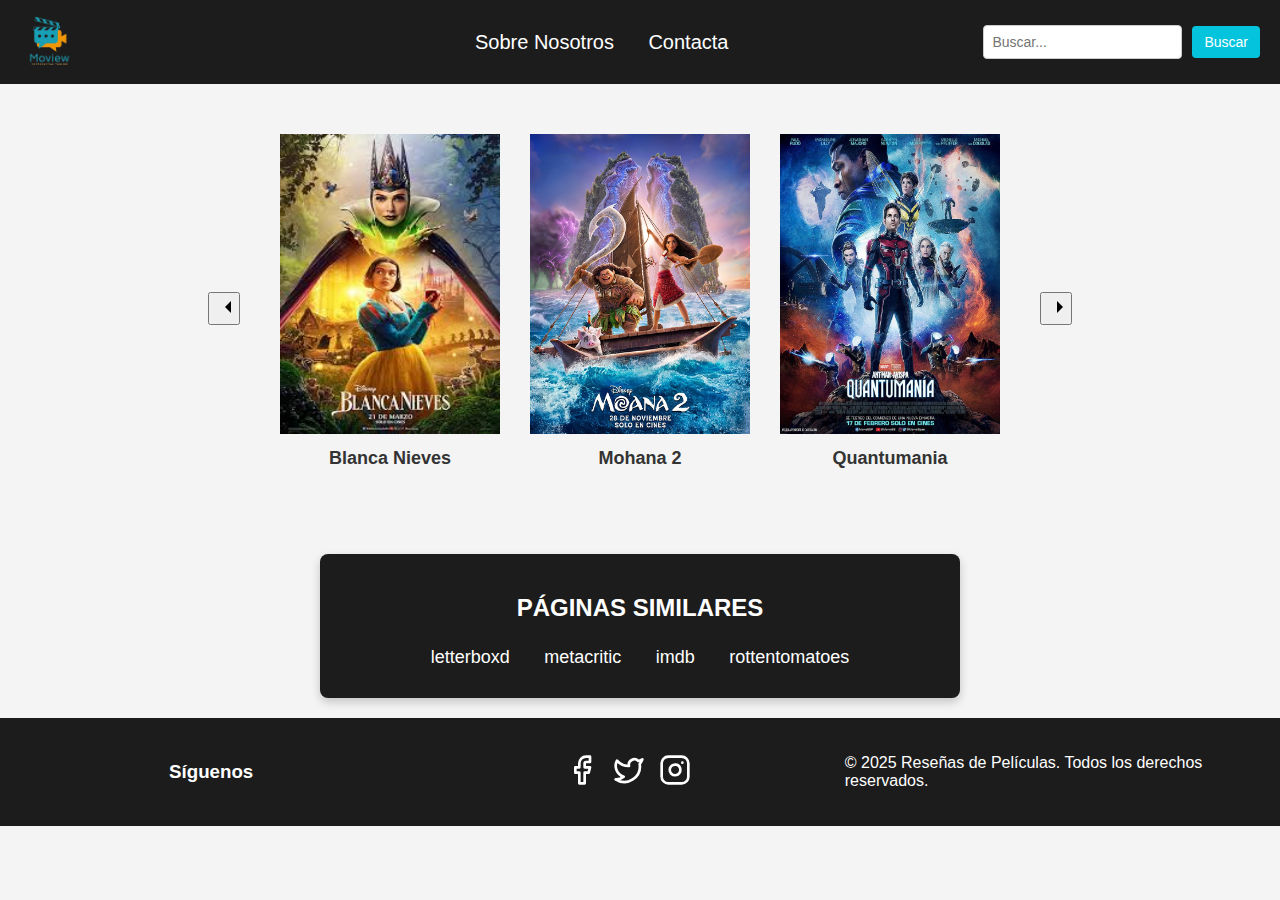
<file: index.html>
<!DOCTYPE html>
<html lang="en">

<head>
    <meta charset="UTF-8">
    <meta name="viewport" content="width=device-width, initial-scale=1.0">
    <link rel="stylesheet" href="style.css">
    <title>Reseñas de peliculas</title>
</head>

<body>
    <nav>
        <div class="logo">
            <a href="./index.html"><img src="imagenes/logo.png"></a>
        </div>
        <div class="menu">
            <a href="sobrenosotros.html">Sobre Nosotros</a>
            <a href="contacta.html">Contacta</a>
        </div>
        <div class="busqueda">
            <input type="text" placeholder="Buscar...">
            <button>Buscar</button>
        </div>
    </nav>

    <div class="cartelera">
        <div class="controladorIzq">
            <button>
                <svg width="24" height="24" xmlns="http://www.w3.org/2000/svg" fill="black" viewBox="0 0 24 24">
                    <path d="M15 18l-6-6 6-6" />
                </svg>
            </button>
        </div>
        <div class="divCarrousel">
            <div class="carrousel">
                <div class="pelicula">
                    <div class="pelicula-imagen">
                        <img src="imagenes/blancanieves.png" />
                    </div>
                    <div class="pelicula-titulo">
                        <h2>Blanca Nieves</h2>
                    </div>
                </div>
                <div class="pelicula">
                    <div class="pelicula-imagen">
                        <img src="imagenes/moana2.png" />
                    </div>
                    <div class="pelicula-titulo">
                        <h2>Mohana 2</h2>
                    </div>
                </div>
                <div class="pelicula">
                    <div class="pelicula-imagen">
                        <img src="imagenes/quantumania.png" />
                    </div>
                    <div class="pelicula-titulo">
                        <h2>Quantumania</h2>
                    </div>
                </div>
                <div class="pelicula">
                    <div class="pelicula-imagen">
                        <img src="imagenes/thor4.png" />
                    </div>
                    <div class="pelicula-titulo">
                        <h2>Thor 4</h2>
                    </div>
                </div>
                <div class="pelicula">
                    <div class="pelicula-imagen">
                        <img src="imagenes/tintin.png" />
                    </div>
                    <div class="pelicula-titulo">
                        <h2>Tintin</h2>
                    </div>
                </div>
            </div>
        </div>
        <div class="controladorDer">
            <button>
                <svg width="24" height="24" xmlns="http://www.w3.org/2000/svg" fill="black" viewBox="0 0 24 24">
                    <path d="M9 6l6 6-6 6" />
                </svg>
            </button>
        </div>
    </div>

    <div class="divEnlacesotrasPaginas">
        <h2>Páginas Similares</h2>
        <a href="https://letterboxd.com/">letterboxd</a>
        <a href="https://www.metacritic.com/">metacritic</a>
        <a href="https://www.imdb.com/es-es/">imdb</a>
        <a href="https://www.rottentomatoes.com/">rottentomatoes</a>
    </div>


    <footer>
        <div class="footer">
            <div class="footerContainer">
                <div>
                    <h3>Síguenos</h3>
                </div>
                <div class="redesSociales">
                    <a href="#"><svg xmlns="http://www.w3.org/2000/svg" width="32" height="32" viewBox="0 0 24 24"
                            fill="none" stroke="white" stroke-width="2" stroke-linecap="round" stroke-linejoin="round">
                            <path d="M18 2h-3a5 5 0 0 0-5 5v3H7v4h3v8h4v-8h3l1-4h-4V7a1 1 0 0 1 1-1h3z" />
                        </svg></a>
                    <a href="#"><svg xmlns="http://www.w3.org/2000/svg" width="32" height="32" viewBox="0 0 24 24"
                            fill="none" stroke="white" stroke-width="2" stroke-linecap="round" stroke-linejoin="round">
                            <path
                                d="M22 4s-.7 2.1-2 3.4c1.6 10-9.4 17.3-18 11.6 2.2.1 4.4-.6 6-2C3 15.5.5 9.6 3 5c2.2 2.6 5.6 4.1 9 4-.9-4.2 4-6.6 7-3.8 1.1 0 3-1.2 3-1.2z" />
                        </svg></a>
                    <a href="#"><svg xmlns="http://www.w3.org/2000/svg" width="32" height="32" viewBox="0 0 24 24"
                            fill="none" stroke="white" stroke-width="2" stroke-linecap="round" stroke-linejoin="round">
                            <rect width="20" height="20" x="2" y="2" rx="5" ry="5" />
                            <path d="M16 11.37A4 4 0 1 1 12.63 8 4 4 0 0 1 16 11.37z" />
                            <line x1="17.5" x2="17.51" y1="6.5" y2="6.5" />
                        </svg></a>
                </div>
                <div>
                    <p>&copy; 2025 Reseñas de Películas. Todos los derechos reservados.</p>
                </div>
            </div>
        </div>
    </footer>

    <script src="script.js"></script>
</body>

</html>
</file>
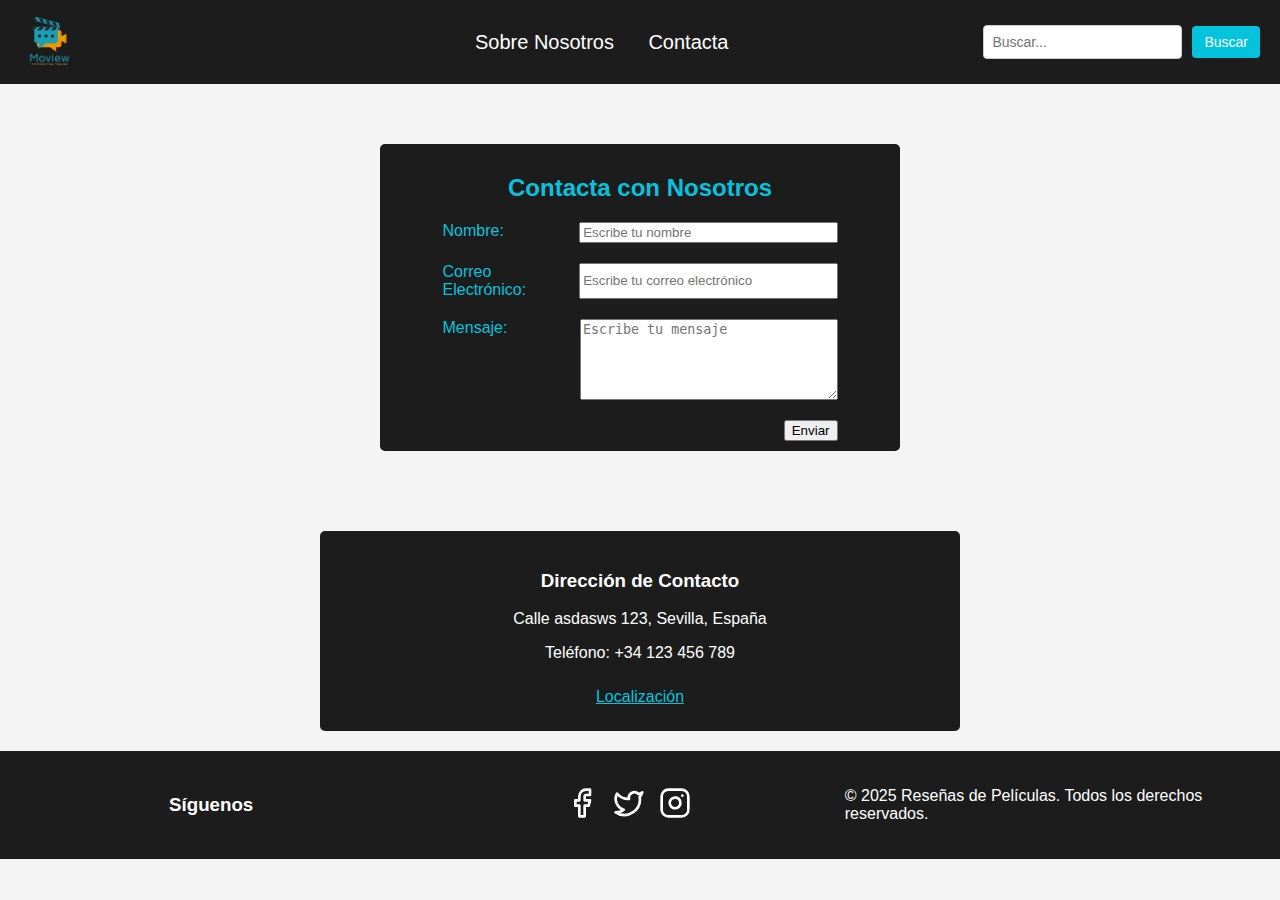
<file: contacta.html>
<!DOCTYPE html>
<html lang="en">

<head>
    <meta charset="UTF-8">
    <meta name="viewport" content="width=device-width, initial-scale=1.0">
    <link rel="stylesheet" href="style.css">
    <title>Contacta</title>
</head>

<body>
    <nav>
        <div class="logo">
            <a href="./index.html"><img src="imagenes/logo.png" alt="Logo"></a>
        </div>
        <div class="menu">
            <a href="sobrenosotros.html">Sobre Nosotros</a>
            <a href="contacta.html">Contacta</a>
        </div>
        <div class="busqueda">
            <input type="text" placeholder="Buscar...">
            <button>Buscar</button>
        </div>
    </nav>
    <div class="divFormulario">
        <div class="formulario">
            <h2>Contacta con Nosotros</h2>
            <form action="" method="">
                <div class="mensaje">
                    <label>Nombre:</label>
                    <input type="text" name="name" placeholder="Escribe tu nombre" required>
                </div>
                <div class="mensaje">
                    <label>Correo Electrónico:</label>
                    <input type="email" name="email" placeholder="Escribe tu correo electrónico" required>
                </div>
                <div class="mensaje">
                    <label ">Mensaje:</label>
                <textarea name=" message" placeholder="Escribe tu mensaje" rows="5" required></textarea>
                </div>
                <div class="boton">
                    <button type="submit">Enviar</button>
                </div>
            </form>
        </div>
    </div>

    <div class="direccion">
        <h3>Dirección de Contacto</h3>
        <p>Calle asdasws 123, Sevilla, España</p>
        <p>Teléfono: +34 123 456 789</p>
        <a href="https://maps.app.goo.gl/6WJ9C4vtgMcZzUvZ9">Localización</a>
    </div>

    <footer class="footer3">
        <div class="footerContainer">
            <div>
                <h3>Síguenos</h3>
            </div>
            <div class="redesSociales">
                <a href="#"><svg xmlns="http://www.w3.org/2000/svg" width="32" height="32" viewBox="0 0 24 24"
                        fill="none" stroke="white" stroke-width="2" stroke-linecap="round" stroke-linejoin="round">
                        <path d="M18 2h-3a5 5 0 0 0-5 5v3H7v4h3v8h4v-8h3l1-4h-4V7a1 1 0 0 1 1-1h3z" />
                    </svg></a>
                <a href="#"><svg xmlns="http://www.w3.org/2000/svg" width="32" height="32" viewBox="0 0 24 24"
                        fill="none" stroke="white" stroke-width="2" stroke-linecap="round" stroke-linejoin="round">
                        <path
                            d="M22 4s-.7 2.1-2 3.4c1.6 10-9.4 17.3-18 11.6 2.2.1 4.4-.6 6-2C3 15.5.5 9.6 3 5c2.2 2.6 5.6 4.1 9 4-.9-4.2 4-6.6 7-3.8 1.1 0 3-1.2 3-1.2z" />
                    </svg></a>
                <a href="#"><svg xmlns="http://www.w3.org/2000/svg" width="32" height="32" viewBox="0 0 24 24"
                        fill="none" stroke="white" stroke-width="2" stroke-linecap="round" stroke-linejoin="round">
                        <rect width="20" height="20" x="2" y="2" rx="5" ry="5" />
                        <path d="M16 11.37A4 4 0 1 1 12.63 8 4 4 0 0 1 16 11.37z" />
                        <line x1="17.5" x2="17.51" y1="6.5" y2="6.5" />
                    </svg></a>
            </div>
            <div>
                <p>&copy; 2025 Reseñas de Películas. Todos los derechos reservados.</p>
            </div>
        </div>
    </footer>

</body>

</html>
</file>
<file: style.css>
body {
    font-family: 'Lexend', sans-serif;
    margin: 0;
    padding: 0;
    background-color: #f4f4f4;
    color: #333;
    min-height: 100%;
}

.logo {
    width: 200px;
}

nav {
    background-color: #1c1c1c;
    color: white;
    padding: 15px 20px;
    display: flex;
    justify-content: space-between;
    align-items: center;
}

nav .logo img {
    height: 50px;
}

nav .menu a {
    color: white;
    margin: 0 15px;
    text-decoration: none;
    font-weight: 500;
    font-size: 20px;
}

nav .menu a:hover {
    color: #04c4dd;
    border-bottom: 2px solid #04c4dd;
}

nav .busqueda {
    display: flex;
    align-items: center;
}

nav .busqueda input {
    padding: 8px;
    border: 1px solid #ccc;
    border-radius: 4px;
    outline: none;
    font-size: 14px;
    margin-right: 10px;
}

nav .busqueda button {
    padding: 8px 12px;
    background-color: #04c4dd;
    border: none;
    border-radius: 4px;
    color: white;
    font-size: 14px;
    cursor: pointer;
    transition: background-color 0.3s;
}

nav .busqueda button:hover {
    background-color: #04c4dd;
}

.cartelera {
    display: flex;
    flex-direction: row;
    justify-self: center;
    justify-content: center;
    align-items: center;
    gap: 40px;
}

.divCarrousel {
    display: flex;
    flex-direction: row;
    overflow-x: hidden;
    width: fit-content;
}

.carrousel {
    justify-self: center;
    width: 720px;
    margin: 50px 0;
    display: flex;
    gap: 30px;
    transition: transform 0.5s ease-in-out;
}

.pelicula {
    display: flex;
    flex-direction: column;
    text-align: center;
}

.pelicula-imagen img {
    width: 220px;
    height: 300px;
}

.pelicula-titulo h2 {
    margin-top: 10px;
    font-size: 18px;
}

.controladorIzq {
    z-index: 10;
}

.controladorDer {
    z-index: 10;
}

footer {
    bottom: 0;
    width: 100%;
    background-color: #1c1c1c;
    padding: 20px 0;
    position: relative;
}

.footer2 {
    bottom: 0;
    width: 100%;
    background-color: #1c1c1c;
    padding: 20px 0;
    position: relative;
}

.footerContainer {
    color: white;
    display: grid;
    grid-template-columns: 33% 33% 33%;
    align-items: center;
    justify-items: center;
}

.footerContainer img {
    width: 24px;
    height: 24px;
}

.footerContainer a {
    text-decoration: none;
    display: inline-block;
    margin-right: 10px;
}

.divEnlacesotrasPaginas {
    background-color: #1c1c1c;
    padding: 20px;
    margin: 20px auto;
    border-radius: 8px;
    text-align: center;
    max-width: 600px;
    box-shadow: 0 4px 10px rgba(0, 0, 0, 0.2);
}

.divEnlacesotrasPaginas h2 {
    color: white;
    font-size: 24px;
    font-weight: 600;
    margin-bottom: 15px;
    text-transform: uppercase;
}

.divEnlacesotrasPaginas div,
.divEnlacesotrasPaginas a {
    display: inline-block;
    margin: 10px 15px;
    font-size: 18px;
    font-weight: 500;
    text-decoration: none;
    color: white;
    transition: color 0.3s, border-bottom 0.3s;
}

.divEnlacesotrasPaginas a:hover {
    color: #04c4dd;
    border-bottom: 2px solid #04c4dd;
}

.sobreNosotros {
    text-align: center;
    padding: 40px 20px;
    background-color: #fff;
    box-shadow: 0 4px 10px rgba(0, 0, 0, 0.1);
    margin-bottom: 30px;
}

.sobreNosotros h1 {
    font-size: 36px;
    margin-bottom: 20px;
}

.sobreNosotros p {
    font-size: 18px;
    line-height: 1.6;
    margin-bottom: 30px;
}

.sobreNosotros .team-photo {
    width: 100%;
    max-width: 400px;
    border-radius: 8px;
    margin: 0 auto;
}

.cartelera button {
    width: 32px;
}

.Equipo {
    padding: 40px 20px;
    background-color: #fff;
    box-shadow: 0 4px 10px rgba(0, 0, 0, 0.1);
    margin-bottom: 30px;
}

.Equipo h2 {
    font-size: 32px;
    margin-bottom: 20px;
}

.miembroDelEquipo {
    margin-bottom: 30px;
}

.miembroDelEquipo h3 {
    font-size: 24px;
    margin-bottom: 10px;
}

.miembroDelEquipo p {
    font-size: 16px;
    line-height: 1.6;
    color: #555;
}

.video {
    text-align: center;
    padding: 40px 20px;
    background-color: #fff;
    box-shadow: 0 4px 10px rgba(0, 0, 0, 0.1);
    margin-bottom: 30px;
}

.video video {
    max-width: 100%;
    height: auto;
    border-radius: 8px;
}

.sobreNosotros img {
    width: 200px;
    margin-top: 20px;
    border-radius: 8px;
}

.divFormulario {
    display: flex;
    flex-direction: column;
    justify-content: center;
    align-items: center;
    width: 100%;
}

.formulario {
    border-radius: 5px;
    padding: 10px;
    color: #04c4dd;
    display: flex;
    flex-direction: column;
    background-color: #1c1c1c;
    width: 500px;
    margin: 60px 0px;
    align-items: center;
}

form {
    display: flex;
    flex-direction: column;
    gap: 20px;
}

label {
    width: 200px;
}


textarea,
input {
    width: 100%;
    resize: vertical;
}

.mensaje {
    display: flex;
    gap: 10px;
}

.boton {
    display: flex;
    flex-direction: row;
    justify-content: flex-end;
}

.direccion {
    color: white;
    background-color: #1c1c1c;
    padding: 20px;
    margin: 20px auto;
    max-width: 600px;
    text-align: center;
    border-radius: 5px;
}

.direccion a {
    display: inline-block;
    margin-top: 5px;
    padding: 5px 10px;
    color: #04c4dd;
}
</file>
